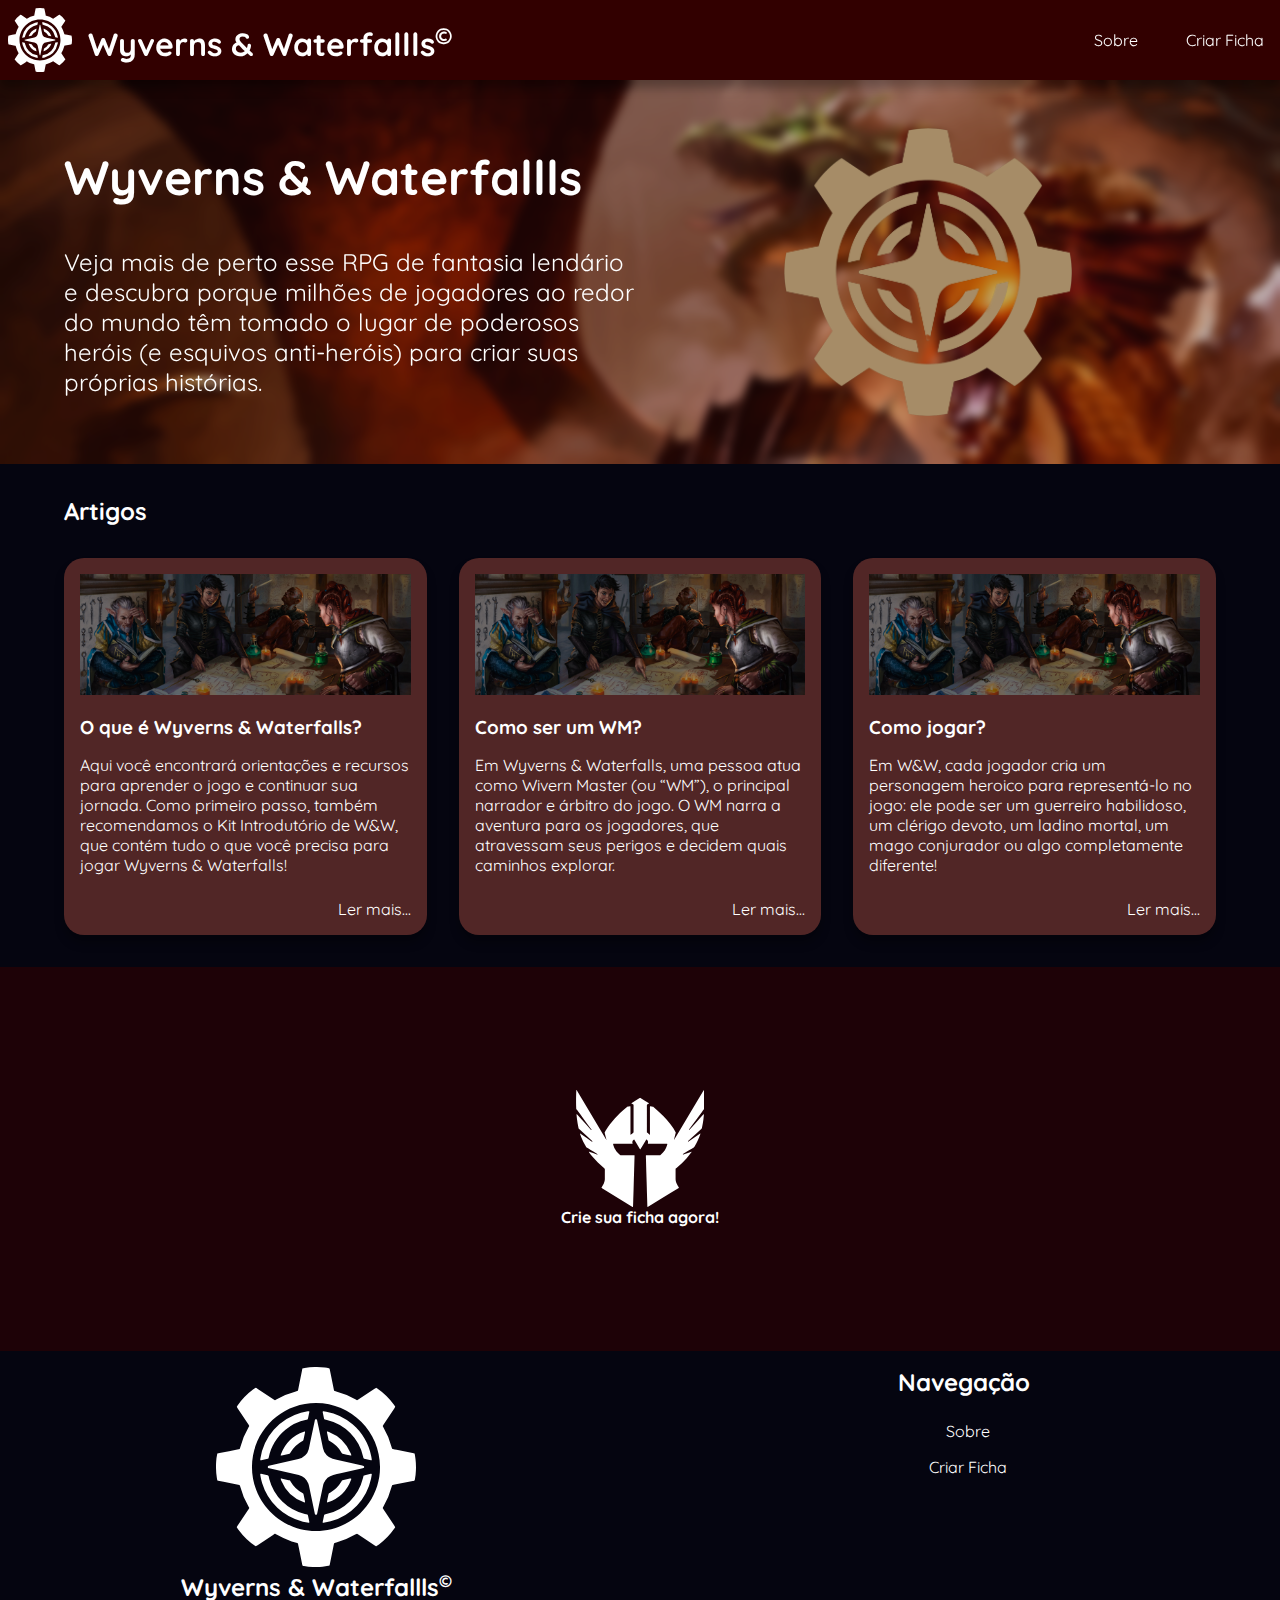
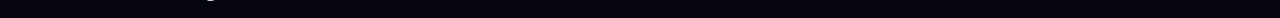
<file: index.html>
<!DOCTYPE html>
<html lang="pt-BR">
   <head>
      <meta charset="UTF-8" />
      <meta name="viewport" content="width=device-width, initial-scale=1.0" />
      <link rel="stylesheet" href="/global/reset.css" />
      <link rel="stylesheet" href="/global/base.css" />
      <link rel="stylesheet" href="/global/navbar.css" />
      <link rel="stylesheet" href="/global/footer.css" />
      <link rel="stylesheet" href="index.css" />
      <link rel="icon" href="/assets/icons/favicon.svg" />
      <title>W&W</title>
   </head>
   <body>
      <header id="navbar" class="navbar">
         <div class="container nav-content">
            <div class="nav-action">
               <a href="#hero">
                  <img id="logo-icon" src="/assets/icons/favicon.svg" />
                  <h1>Wyverns & Waterfallls<sup><small>&copy;</small></sup></h1>
               </a>
               <button type="button" class="menu-button" onclick="toggleCollapsableMenu()">
                  <img src="assets/icons/menu-icon.svg" alt="Menu colapsável" />
               </button>
            </div>
            <nav id="navbar">
               <ul class="nav-list">
                  <li id="nav-sobre" class="nav-item">
                     <a href="#sobre">Sobre</a>
                  </li>
                  <li id="nav-criar_ficha" class="nav-item">
                     <a href="/pages/ficha-form/ficha-form.html">Criar Ficha</a>
                  </li>
               </ul>
            </nav>
         </div>
      </header>
      <main>
         <section id="hero" class="hero-bg">
            <div class="backdrop-blur">
               <div class="container main-padding hero-container">
                  <div class="logo-hero-container">
                     <img src="/assets/imgs/Artificer.png" alt="logo" width="288px" />
                  </div>
                  <div>
                     <h2>Wyverns & Waterfallls</h2>
                     <br />
                     <p>
                        Veja mais de perto esse RPG de fantasia lendário e descubra porque milhões de jogadores ao redor
                        do mundo têm tomado o lugar de poderosos heróis (e esquivos anti-heróis) para criar suas
                        próprias histórias.
                     </p>
                  </div>
               </div>
            </div>
         </section>
         <section id="materias" class="container main-padding">
            <h2>Artigos</h2>
            <div class="materias-container">
               <article id="card-1" class="card">
                  <a target="_blank" title="link para a matéria" href="https://dnd.wizards.com/pt-BR/what-is-dnd">
                     <img src="/assets/imgs/card-1.jpg" alt="Pessoas medievais jogando W&W" />
                  </a>
                  <div id="card-content">
                     <h3 id="card-title">O que é Wyverns & Waterfalls?</h3>
                     <p id="card-text">
                        Aqui você encontrará orientações e recursos para aprender o jogo e continuar sua jornada. Como
                        primeiro passo, também recomendamos o Kit Introdutório de W&W, que contém tudo o que você
                        precisa para jogar Wyverns & Waterfalls!
                     </p>
                  </div>
                  <a target="_blank" title="link para a matéria" href="https://dnd.wizards.com/pt-BR/what-is-dnd"
                     >Ler mais...</a
                  >
               </article>
               <article id="card-2" class="card">
                  <a target="_blank" title="link para a matéria" href="https://dnd.wizards.com/pt-BR/how-to-dm">
                     <img src="/assets/imgs/card-1.jpg" alt="Pessoas medievais jogando W&W" />
                  </a>
                  <div id="card-content">
                     <h3 id="card-title">Como ser um WM?</h3>
                     <p id="card-text">
                        Em Wyverns & Waterfalls, uma pessoa atua como Wivern Master (ou “WM”), o principal narrador e
                        árbitro do jogo. O WM narra a aventura para os jogadores, que atravessam seus perigos e decidem
                        quais caminhos explorar.
                     </p>
                  </div>
                  <a target="_blank" title="link para a matéria" href="https://dnd.wizards.com/pt-BR/how-to-dm"
                     >Ler mais...</a
                  >
               </article>
               <article id="card-2" class="card">
                  <a target="_blank" title="link para a matéria" href="https://dnd.wizards.com/pt-BR/how-to-play">
                     <img src="/assets/imgs/card-1.jpg" alt="Pessoas medievais jogando W&W" />
                  </a>
                  <div id="card-content">
                     <h3 id="card-title">Como jogar?</h3>
                     <p id="card-text">
                        Em W&W, cada jogador cria um personagem heroico para representá-lo no jogo: ele pode ser um
                        guerreiro habilidoso, um clérigo devoto, um ladino mortal, um mago conjurador ou algo
                        completamente diferente!
                     </p>
                  </div>
                  <a target="_blank" title="link para a matéria" href="https://dnd.wizards.com/pt-BR/how-to-play"
                     >Ler mais...</a
                  >
               </article>
            </div>
         </section>
         <section id="criar-ficha-link" class="chamada-ficha-bg">
            <div class="backdrop-blur-alt">
               <div class="container main-padding">
                  <a
                     title="link para página criar-ficha"
                     class="ficha-link-container"
                     href="/pages/ficha-form/ficha-form.html">
                     <img src="/assets/icons/helm-icon.svg" alt="ícone elmo criar ficha" />
                     <p><strong>Crie sua ficha agora!</strong></p>
                  </a>
               </div>
            </div>
         </section>
      </main>
      <footer class="container">
         <section id="footer-section-left" class="footer-logo-container">
            <a href="#hero">
               <img id="logo-footer-icon" src="/assets/icons/favicon.svg" />
               <h2>Wyverns & Waterfallls<sup><small>&copy;</small></sup></h2>
            </a>
         </section>
         <section id="footer-section-right">
            <h2>Navegação</h2>
            <ul>
               <li id="nav-sobre" class="nav-item">
                  <a href="#sobre">Sobre</a>
               </li>
               <li id="nav-criar_ficha" class="nav-item">
                  <a href="/pages/ficha-form/ficha-form.html">Criar Ficha</a>
               </li>
            </ul>
         </section>
      </footer>

      <script>
         function toggleCollapsableMenu() {
            const nav = document.querySelector(".nav-list");
            nav.classList.toggle("show-nav-list");
         }
      </script>
   </body>
</html>
</file>
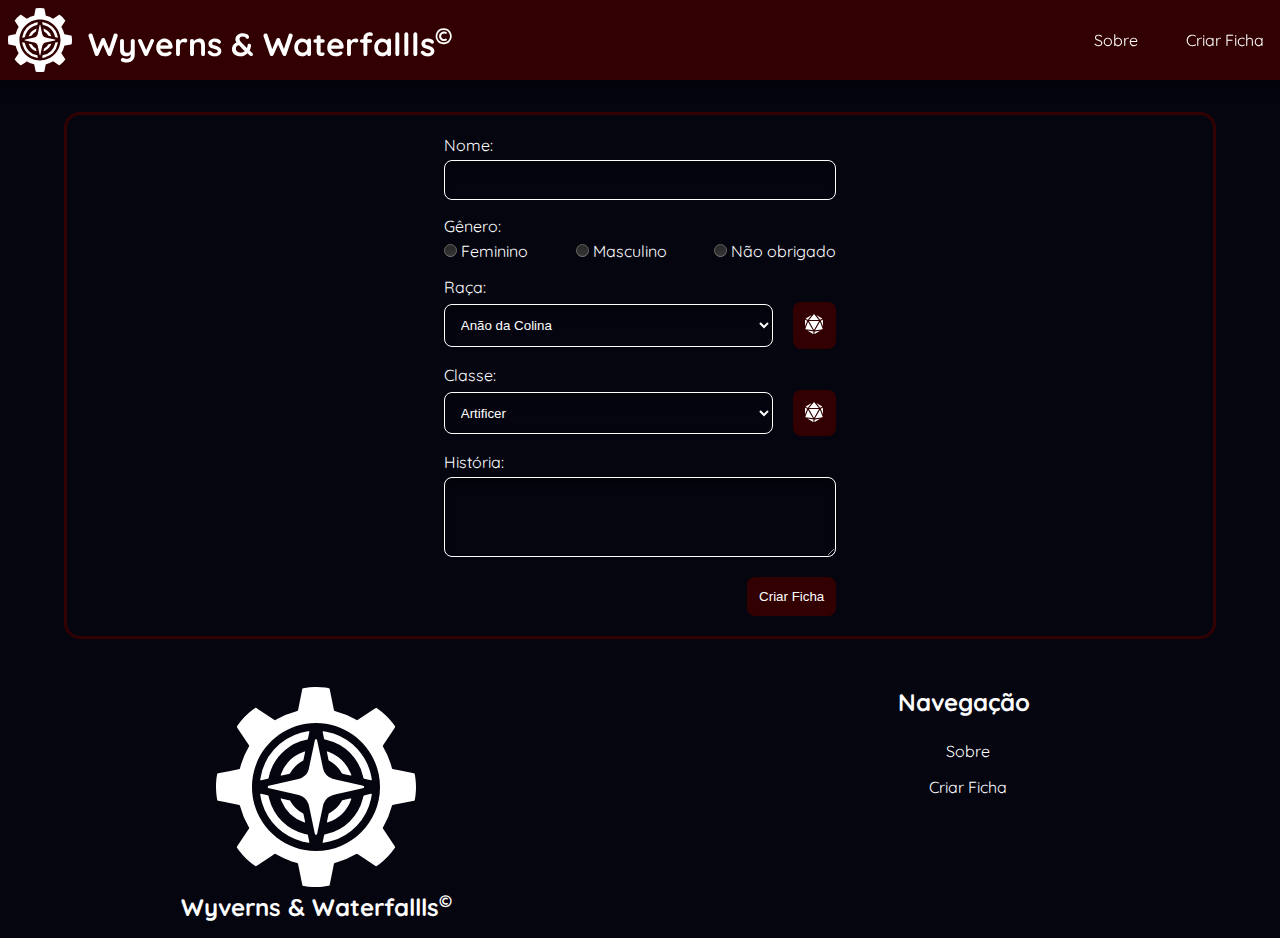
<file: pages/ficha-form/ficha-form.html>
<!DOCTYPE html>
<html lang="pt-BR">
   <head>
      <meta charset="UTF-8" />
      <meta name="viewport" content="width=device-width, initial-scale=1.0" />
      <link rel="icon" href="/assets/icons/favicon.svg" />
      <link rel="stylesheet" href="/global/reset.css" />
      <link rel="stylesheet" href="/global/base.css" />
      <link rel="stylesheet" href="/global/navbar.css" />
      <link rel="stylesheet" href="/global/footer.css" />
      <link rel="stylesheet" href="ficha-form.css" />
      <title>W&W - Ficha</title>
   </head>
   <body>
      <header id="navbar" class="navbar">
         <div class="container nav-content">
            <div class="nav-action">
               <a href="../../index.html#hero">
                  <img id="logo-icon" src="/assets/icons/favicon.svg" />
                  <h1>
                     Wyverns & Waterfallls<sup><small>&copy;</small></sup>
                  </h1>
               </a>
               <button type="button" class="menu-button" onclick="toggleCollapsableMenu()">
                  <img src="/assets/icons/menu-icon.svg" alt="Menu colapsável" />
               </button>
            </div>
            <nav id="navbar">
               <ul class="nav-list">
                  <li id="nav-sobre" class="nav-item">
                     <a href="/index.html">Sobre</a>
                  </li>
                  <li id="nav-criar_ficha" class="nav-item">
                     <a href="/pages/ficha-form/ficha-form.html">Criar Ficha</a>
                  </li>
               </ul>
            </nav>
         </div>
      </header>
      <main class="container main-padding">
         <div class="form-border">
            <form class="form" onsubmit="handleSubmit(event)">
               <section id="name-section">
                  <label for="nome">Nome: </label>
                  <input type="text" name="nome" id="nome" required />
               </section>
               <section id="genero-section">
                  <label for="genero">Gênero: </label>
                  <div id="radio-select">
                     <div id="radio-item">
                        <input type="radio" name="genero" id="feminino" value="f" required />
                        Feminino
                     </div>
                     <div>
                        <input type="radio" name="genero" id="masculino" value="m" required />
                        Masculino
                     </div>
                     <div>
                        <input type="radio" name="genero" id="nao-binario" value="n" required />
                        Não obrigado
                     </div>
                  </div>
               </section>
               <section id="race-section">
                  <label for="raca">Raça: </label>
                  <div class="select-container">
                     <select name="raca" id="raca" required>
                        <optgroup label="Anões">
                           <option value="anao-da-colina">Anão da Colina</option>
                           <option value="anao-da-montanha">Anão da Montanha</option>
                        </optgroup>
                        <optgroup label="Elfos">
                           <option value="alto-elfo">Alto Elfo</option>
                           <option value="elfo-da-floresta">Elfo da Floresta</option>
                           <option value="elfo-negro">Elfo Negro</option>
                           <option value="meio-elfo">Meio-Elfo</option>
                        </optgroup>
                        <optgroup label="Halflings (Hobbits)">
                           <option value="halfling-pes-leves">Halfling Pés Leves</option>
                           <option value="halfling-robusto">Halfling Robusto</option>
                        </optgroup>
                        <optgroup label="Humanos">
                           <option value="humano-padrao">Humano Padrão</option>
                           <option value="humano-variante">Humano Variante</option>
                        </optgroup>
                        <optgroup label="Draconatos">
                           <option value="draconato-azul">Draconato Azul</option>
                           <option value="draconato-branco">Draconato Branco</option>
                           <option value="draconato-bronze">Draconato Bronze</option>
                           <option value="draconato-cobre">Draconato Cobre</option>
                           <option value="draconato-latão">Draconato Latão</option>
                           <option value="draconato-negro">Draconato Negro</option>
                           <option value="draconato-ouro">Draconato Ouro</option>
                           <option value="draconato-prata">Draconato Prata</option>
                           <option value="draconato-verde">Draconato Verde</option>
                           <option value="draconato-vermelho">Draconato Vermelho</option>
                        </optgroup>
                        <optgroup label="Gnomos">
                           <option value="gnomo-da-floresta">Gnomo da Floresta</option>
                           <option value="gnomo-das-rochas">Gnomo das Rochas</option>
                        </optgroup>
                        <option value="meio-orc">Meio-Orc</option>
                        <optgroup label="Tieflings">
                           <option value="tiefling-infernal">Tiefling Infernal</option>
                           <option value="tiefling-bbissal">Tiefling Abissal</option>
                        </optgroup>
                     </select>
                     <button title="Escolher aleatório" class="btn-random" type="button" onclick="racaAleatoria()">
                        <img
                           src="/assets/icons/d20-icon.svg"
                           alt="Ícone D20 Randomizar escolha"
                           width="20px"
                           height="20px" />
                     </button>
                  </div>
               </section>
               <section id="class-section">
                  <label for="classe">Classe: </label>
                  <div class="select-container">
                     <select name="classe" id="classe" required>
                        <option value="artificer">Artificer</option>
                        <option value="bárbaro">Bárbaro</option>
                        <option value="bardo">Bardo</option>
                        <option value="bruxo">Bruxo</option>
                        <option value="clérigo">Clérigo</option>
                        <option value="druida">Druida</option>
                        <option value="feiticeiro">Feiticeiro</option>
                        <option value="guerreiro">Guerreiro</option>
                        <option value="ladino">Ladino</option>
                        <option value="mago">Mago</option>
                        <option value="monge">Monge</option>
                        <option value="paladino">Paladino</option>
                        <option value="patrulheiro">Patrulheiro</option>
                     </select>
                     <button title="Escolher aleatório" class="btn-random" type="button" onclick="classeAleatoria()">
                        <img
                           src="/assets/icons/d20-icon.svg"
                           alt="Ícone D20 Randomizar escolha"
                           width="20px"
                           height="20px" />
                     </button>
                  </div>
               </section>
               <section id="historia-section">
                  <label for="historia">História: </label>
                  <textarea id="historia" name="historia" minlength="5"></textarea>
               </section>
               <section id="action-section">
                  <button type="submit">Criar Ficha</button>
               </section>
            </form>
         </div>
      </main>
      <footer class="container">
         <section id="footer-section-left" class="footer-logo-container">
            <a href="#hero">
               <img id="logo-footer-icon" src="/assets/icons/favicon.svg" />
               <h2>
                  Wyverns & Waterfallls<sup><small>&copy;</small></sup>
               </h2>
            </a>
         </section>
         <section id="footer-section-right">
            <h2>Navegação</h2>
            <ul>
               <li id="nav-sobre" class="nav-item">
                  <a href="#sobre">Sobre</a>
               </li>
               <li id="nav-criar_ficha" class="nav-item">
                  <a href="/pages/ficha-form/ficha-form.html">Criar Ficha</a>
               </li>
            </ul>
         </section>
      </footer>
      <script src="./ficha-form.js"></script>
   </body>
</html>
</file>
<file: global/base.css>
@import url("https://fonts.googleapis.com/css2?family=Quicksand:wght@300;400;500;600;700&display=swap");

:root {
   --cor-primaria: #320000;
   --cor-primaria-light: #512626;
   --cor-primaria-90: #32000090;
   --cor-primaria-50: #32000050;

   --cor-accent: #0f74bc;
   --cor-background: #050510;
}

body {
   width: 100%;
   min-height: 100vh;

   color-scheme: dark;
   background-color: var(--cor-background);

   color: white;
   font-family: "Quicksand", sans-serif;

   scroll-behavior: smooth;
}
input, select, textarea {
   padding: 3%;
   padding-right: 0.2rem;
   
   border-radius: 0.5rem;
   border: 1px white solid;
   box-shadow: 0 0.5rem 0.6rem 0 #00000050 inset;
}

button{
   padding: 3%;
   background-color: var(--cor-primaria);
   border-radius: 0.5rem;
   text-align: center;
}

.container {
   margin-left: auto;
   margin-right: auto;

   width: 100%;
}

.main-padding {
   min-height: 24rem;

   padding: 0.867rem;
   padding-top: 2rem;
   padding-bottom: 2rem;
}

/* Elemento com width maior que 640px */
@media (min-width: 640px) {
   .container {
      max-width: 640px;
   }

   .main-padding {
      padding: 5%;
      padding-top: 2rem;
      padding-bottom: 2rem;
   }
}

/* Elemento com width maior que 768px */
@media (min-width: 768px) {
   .container {
      max-width: 768px;
   }
}

/* Elemento com width maior que 1024px */
@media (min-width: 1024px) {
   .container {
      max-width: 1024px;
   }
}

/* Elemento com width maior que 1280px */
@media (min-width: 1280px) {
   .container {
      max-width: 1280px;
   }
}

@media (min-width: 1360px) {
   .container {
      max-width: 1360px;
   }
}
</file>
<file: global/navbar.css>
.navbar {
   position: sticky;
   z-index: 20;
   top: 0;
   left: 0;

   padding: 0.5rem;

   box-shadow: 0 0.5rem 0.6rem 0 #00000050;
   background-color: #320000;
}

.nav-content,
.nav-action {
   flex: 1;
   display: flex;
   align-items: center;
   justify-content: space-between;
}

.nav-action > a {
   display: flex;
   flex: 1;
   align-items: center;
   gap: 1rem;
}

#logo-icon {
   max-width: 4rem;
   max-height: 4rem;
}

a > h1 {
   display: none;
}

.nav-content {
   flex-direction: column;
   align-items: normal;
}

.menu-button {
   width: 2rem;
   padding: 0;
}

.menu-button:hover {
   border-radius: 0.5rem;
   background-color: #ffffff20;
   transition-delay: 500;
}

.nav-list {
   display: none;
   flex-direction: column;
   align-items: center;
}

.show-nav-list {
   display: flex;
}

.nav-item {
   width: 100%;
   padding: 1rem;
   padding-left: 2rem;
   cursor: pointer;

   text-align: center;
}

.nav-item:hover {
   background-color: #ffffff20;
   border-radius: 0.2rem;

   transition-duration: 1000;
}

@media (min-width: 240px) {
   a > h1 {
      display: inline;
      font-size: larger;
   }
}

@media (min-width: 640px) {
   header {
      padding-top: 1rem;
      padding-bottom: 1rem;
   }

   .menu-button {
      display: none;
   }

   a > h1 {
      font-size: xx-large;
   }

   .nav-content {
      flex-direction: row;
   }

   .nav-list,
   .nav-content {
      display: flex;
      flex-direction: row;
      align-items: center;
      justify-content: space-between;
      gap: 2rem;
   }

   .nav-item {
      width: auto;
      padding: 0.5rem;
      padding-left: 0.5rem;
   }

   .nav-item:hover {
      background-color: transparent;
      color: var(--cor-accent);
   }
}
</file>
<file: global/footer.css>
footer {
   display: flex;
   flex-direction: column;
   align-items: center;
   padding: 0.5rem;
   padding-top: 2rem;
   gap: 2rem;
}

footer > section,
section[class*="footer-logo-container"] > a {
   flex: 1;
   display: flex;
   flex-direction: column;
   align-items: center;
   justify-content: space-between;
}

#logo-footer-icon{
    max-width: 200px;
}

#footer-section-right > ul > li[class*="nav-item"] {
   padding-left: 1rem;
}

#footer-section-right > h2 {
   margin-bottom: 1rem;
}

@media (min-width: 640px) {
   footer {
      flex-direction: row;
      align-items: start;

      padding-top: 1rem;
      padding-bottom: 1rem;
   }
}
</file>
<file: index.css>
/* Hero */
.hero-bg {
   background-image: url("./assets/imgs/hero-bg.jpeg");
   background-size: cover;
   background-attachment: fixed;
   background-repeat: no-repeat;
   background-position: center;
}

.backdrop-blur {
   backdrop-filter: blur(5px);
   background-color: var(--cor-primaria-50);
   background-blend-mode: lighten;
}

.hero-container {
   display: flex;
   flex-direction: column;
   align-items: center;

   gap: 2rem;
}

.logo-hero-container {
   flex: 1;
   display: flex;
   justify-content: center;
}

.logo-hero-container > img {
   width: 100%;
   min-width: 100px;
   max-width: 288px;
}

.hero-container > div {
   flex: 1;
   text-align: center;
}

/* Matérias */
section > h2 {
   margin-bottom: 2rem;
   text-align: center;
}

.materias-container {
   width: 100%;

   display: flex;
   flex-wrap: wrap;
   flex-direction: column;
   align-items: center;
   justify-content: center;

   gap: 2rem;
}

.card {
   flex: 1;
   max-width: 420px;

   display: flex;
   flex-direction: column;
   padding: 1rem;
   gap: 1.5rem;
   
   border-radius: 1.25rem;
   background-color: var(--cor-primaria-light);
   box-shadow: 0 0.5rem 0.6rem 0 #00000050;
}

#card-title{
   margin-top: -0.5rem;
   margin-bottom: 1rem;
}


.card > a, .card > a > img,
.ficha-link-container > a{
   width: 100%;
}

.card > a:nth-child(3){
   width: 100%;
   text-align: right;
}

.card > a:hover{
   color: var(--cor-accent);
   transition-duration: 1000;
}

/* Seção Link Ficha */
.chamada-ficha-bg {
   background-image: url("./assets/imgs/card-2.jpg");
   background-size: cover;
   background-attachment: fixed;
   background-repeat: no-repeat;
   background-position: top;
}

.backdrop-blur-alt {
   background-color: var(--cor-primaria-90);
}

div[class*="container"]{
   display: flex;
   justify-content: center;
}

.ficha-link-container{
   margin: auto;

   display: flex;
   flex-direction: column;
   align-items: center;
   justify-items: center;
}

.ficha-link-container > img{
   width: 8rem;
   aspect-ratio: auto;
}

.ficha-link-container:hover{
   transform: scale(0.95);
   transition-duration: 500;
}

/* Elemento com width maior que 640px */
@media (min-width: 640px) {
   .hero-container {
      flex-direction: row-reverse;
      gap: 0;
   }

   .hero-container > div {
      flex: 1;
      font-size: xx-large;
      text-align: left;
   }

   .logo-hero-container {
      width: 100%;
      min-width: 288px;
      justify-content: end;
   }

   .hero-container > div > p {
      font-size: 1.5rem;
   }

   section > h2 {
      text-align: left;
   }
   

   .materias-container {
      flex-direction: row;
      align-items: center;
   }

   .card {
      padding: 1rem;

      width: 25%;
      min-width: 288px;

      border-radius: 1.25rem;
      background-color: var(--cor-primaria-light);
   }
}
</file>
<file: pages/ficha-form/ficha-form.css>
.form-border {
   height: fit-content;

   display: flex;
   flex-direction: column;
   align-items: center;

   border: 3px solid var(--cor-primaria);
   border-radius: 1rem;
}

.form {
   max-width: 27rem;
   display: flex;
   flex-direction: column;
   align-items: center;
   flex-wrap: wrap;

   padding: 1.25rem;
   gap: 1rem;
}

section > input,
section > textarea,
.form,
.form-border,
.select-container,
#radio-select {
   width: 100%;
}

section {
   flex: 1 1;
   width: 100%;
}

section > label {
   display: block;
   margin-bottom: 5px;
}

select {
   width: 100%;
   margin-right: 5%;
}

textarea {
   min-height: 80px;
   resize: vertical;
}

.select-container {
   display: flex;
   align-items: center;
   justify-content: space-between;
}

#radio-select {
   display: inline-flex;
   flex-wrap: wrap;
   justify-content: space-between;
}

section#action-section{
   display: flex;
   justify-content: center;
}


@media (min-width: 640px) {
   textarea {
      max-width: 100%;
   }

   section#action-section{
      justify-content: flex-end;
   }
}
</file>
